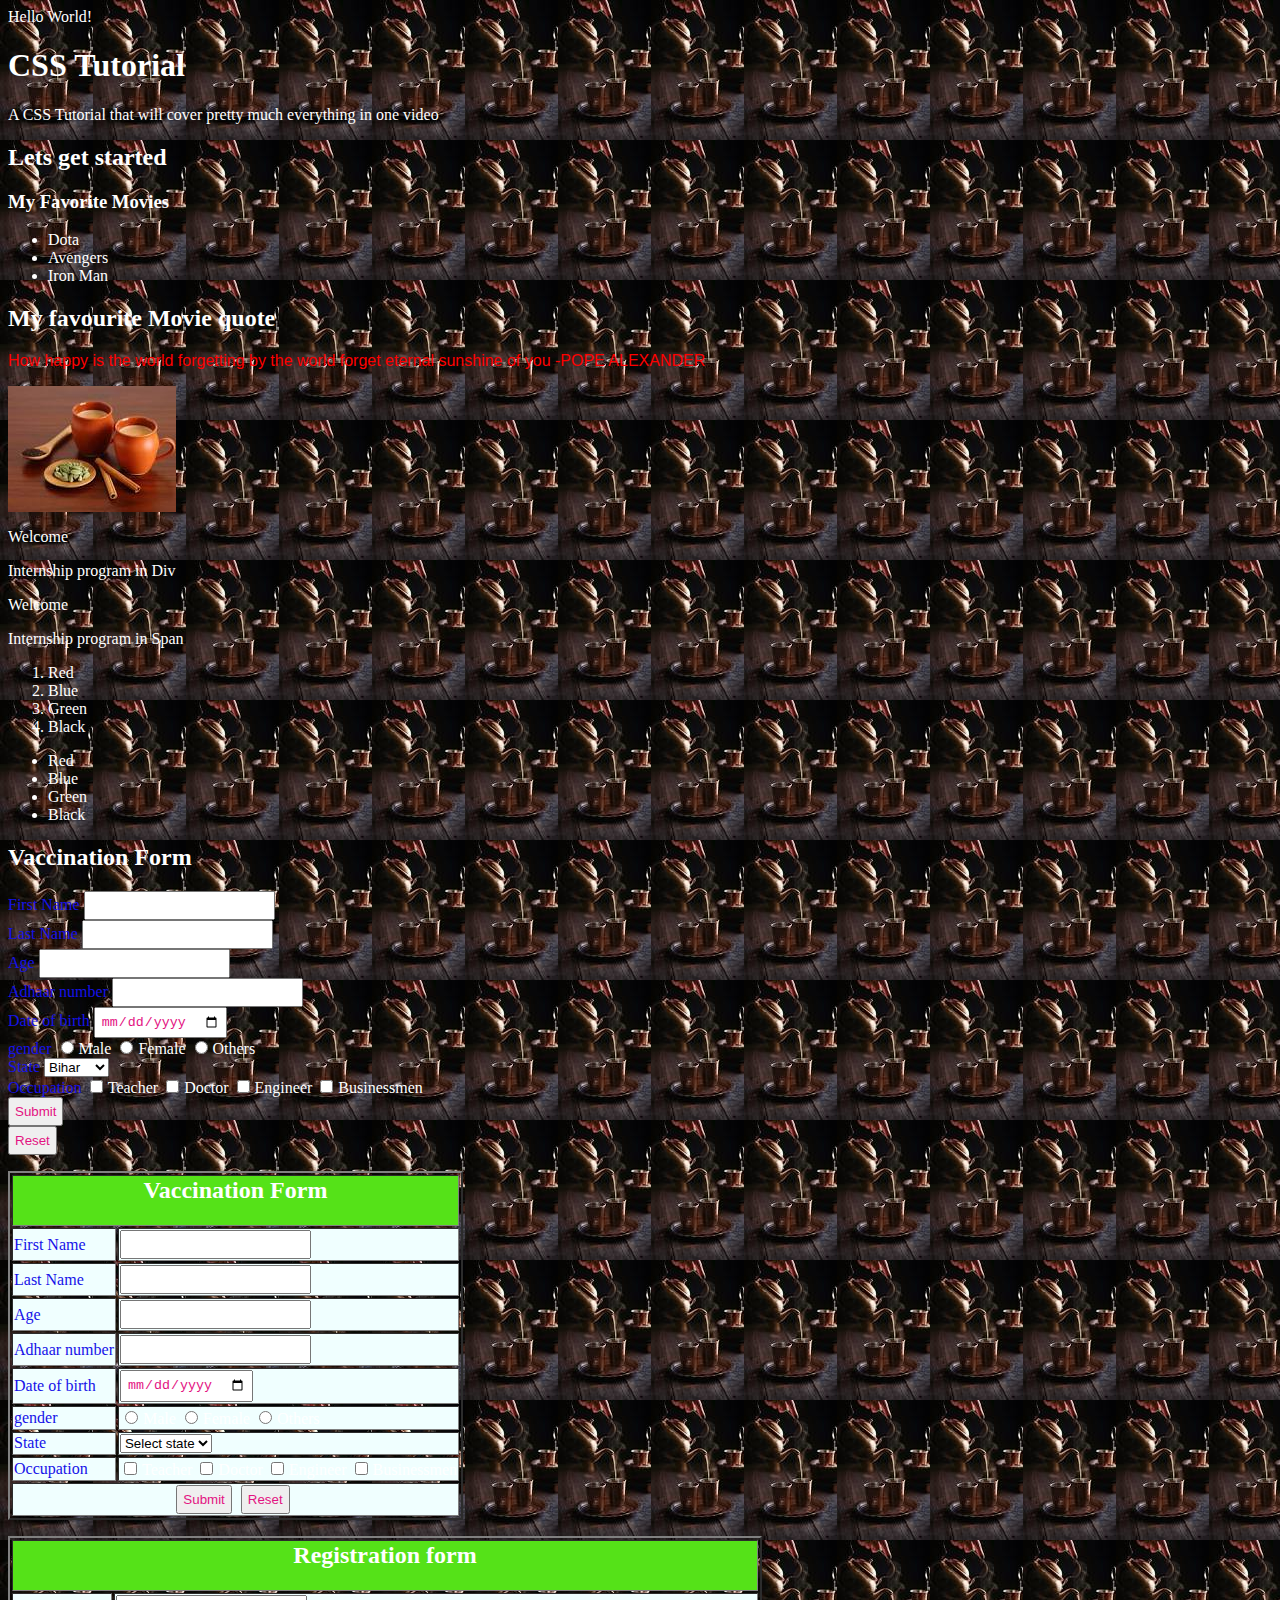
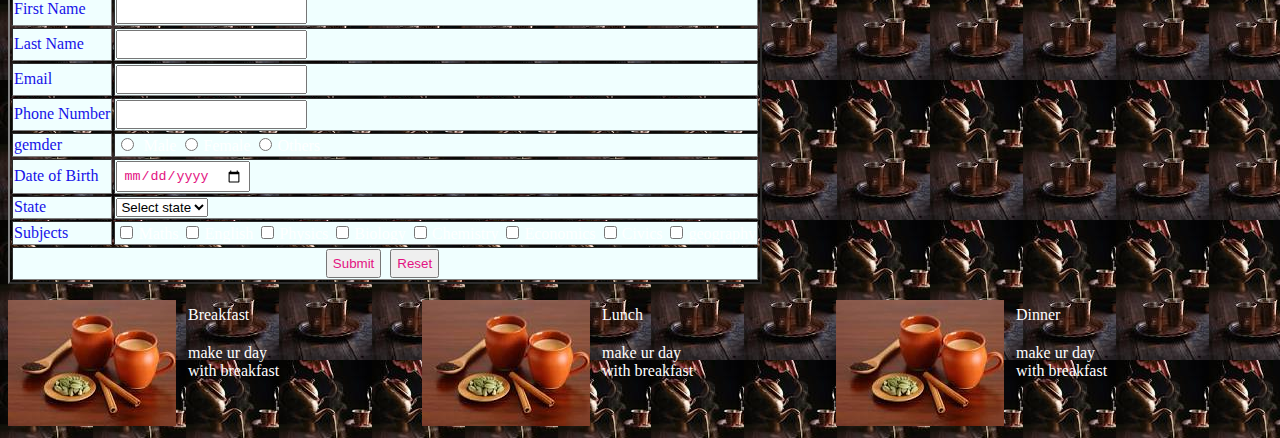
<file: Intro.html>
<html>
    <head>
        <title> Introduction to HTML</title>
    </head>
    <link rel="stylesheet" href="styles.css">
    <body>
        <p> Hello World! </p>
        <h1>CSS Tutorial</h1>
        <p> A CSS Tutorial that will cover pretty much everything in one video</p>
        <h2> Lets get started</h2>
        <div>
            <h3>My Favorite Movies</h3>
            <ul>
                <li><a class="Movies">Dota</a></li>
                <li><a class="Movies">Avengers</a></li>
                <li><a class="Movies">Iron Man</a></li>
            </ul>
        </div>
        <h2>My favourite Movie quote</h2>
        <p id="quote">How happy is the world forgetting by the world forget eternal sunshine of you
            <span id="author"> -Pope Alexander</span>
        </p>
        


        <!-- Image -->
        <img src="tea1.jpg" alt="Image not available" >
        <!-- DIV -->
        <div>
            <p> Welcome </p>
        </div>
        <div>
            <p> Internship program in Div </p>
        </div>

        <!-- span -->
        <span>
            <p> Welcome </p>
        </span>
        <span>
            <p> Internship program in Span </p>
        </span>

        <!-- Ordered list -->
        <ol> 
            <li> Red </li>
            <li> Blue </li>
            <li> Green</li>
            <li> Black </li>
        </ol>

        <!-- UnOrdered List-->
        <ul> 
            <li> Red</li>
            <li> Blue </li>
            <li> Green </li>
            <li> Black </li>
        </ul>
    <form>
        <div>
            <h2> Vaccination Form </h2>
        </div>
        <div> 
            <label> First Name</label>
            <input type="text" />
        </div>
        <div>
            <label> Last Name</label>
            <input type="text" />
        </div>
        <div>
            <label> Age</label>
            <input type="number" />
        </div>
        <div>
            <label> Adhaar number</label>
            <input type="number" />
        </div>
        <div>
            <label> Date of birth</label>
            <input type="date" />
        </div>
        <div>
            <label> gender</label>
            <input type="radio" name="gemder"><span>Male</span> </input>
            <input type="radio"  name="gemder"><span>Female</span></input>
            <input type="radio"  name="gemder"><span>Others</span></input>
        </div>
        <div>
        <label> State</label>
        <select>
            <option> Bihar </option>
            <option> UP </option>
            <option> MP </option>
            <option> UK </option>
            <option> Punjab </option>
            <option> Goa </option>
            <option> Odisha</option>
        </select>
        </div>
        <div>
            <label> Occupation </label>
            <input type="checkbox" ><span>Teacher</span></input>
            <input type="checkbox" ><span>Doctor</span></input>
            <input type="checkbox" ><span>Engineer</span></input>
            <input type="checkbox" ><span>Businessmen</span></input>
        </div>
        <div>
            <input type="submit" />
        </div> 
        <div>  
        <input type="Reset" />
        </div>
    </form>



    
    <!--Table Form -->
    <form>
    <table border="2">
        <thead color="#FFFFFF">
            <tr>
                <td colspan="2" style="text-align: center;">
                    <h2> Vaccination Form </h2>
                </td>
            </tr>
        </thead>
        <tbody>
            <tr>
                <td>
                    <label> First Name</label>
                </td>
                    <td>
                    <input type="text" required />

                    
                </td>
            </tr>
            <tr>
                <td>
                    <label> Last Name</label>
                </td>
                <td>
                    <input type="text" required/>
                </td>
            </tr>
            <tr>
                <td>
                    <label> Age</label>
                </td>
                <td>
                    <input type="number"required />
                </td>
            </tr>
            <tr>
                <td>
                    <label> Adhaar number</label>
                </td>
                <td>
                    <input type="number"required />
                </td>
            </tr>
            <tr>
                <td>
                    <label> Date of birth</label>
                </td>
                <td>
                    <input type="date" required/>
                </td>
            </tr>
            <tr>
                <td>
                    <label> gender</label>
                </td>
                <td>
                    <input type="radio" required name="gemder"><span>Male</span> </input>
                    <input type="radio" required name="gemder"><span>Female</span></input>
                    <input type="radio" required name="gemder"><span>Others</span></input>
                </td>
            </tr>
            <tr>
                <td>
                    <label> State</label>
                </td>
                <td>
                    <select>
                        <option disabled selected> Select state </option>
                    <option> Bihar </option>
                    <option> UP </option>
                    <option> MP </option>
                    <option> UK </option>
                    <option> Punjab </option>
                    <option> Goa </option>
                    <option> Odisha</option>
                </td>
            </tr>
            <tr>
                <td>
                    <label> Occupation </label>
                </td>
                <td>
                        <input type="checkbox" ><span>Teacher</span></input>
                        <input type="checkbox" ><span>Doctor</span></input>
                        <input type="checkbox" ><span>Engineer</span></input>
                        <input type="checkbox" ><span>Businessmen</span></input>
                </td>
            </tr>
            <tr>
                <td colspan="2" style="text-align:center;">
                    <input type="submit" />
                    <input type="reset" />
                </td>
            </tr>
        </tbody>
    </table>
    </form>



    <!--Registration form-->
    <form>
        <table border="2">
            <thead>
                <tr>
                    <td colspan="2" style= text-align:center;> 
                        <h2> Registration form</h2>
                    </td>
                </tr>
            </thead>
            <tbody>
                <tr>
                    <td> 
                        <label> First Name</label>
                        </td>
                            <td>
                        <input type="text" />
                    </td>
                </tr>
                <tr>
                    <td>
                        <label>Last Name</label>
                    </td>
                    <td>
                        <input type="text"/>
                    </td>
                </tr>
                <tr>
                    <td>
                        <label>Email</label>
                    </td>
                    <td>
                        <input type="email"/>
                    </td>
                </tr>
                <tr>
                    <td>
                        <label>Phone Number</label>
                    </td>
                    <td>
                        <input type="number"/>
                    </td>
                </tr>
                <tr>
                    <td>
                        <label>gemder</label>
                    </td>
                    <td>
                        <input type="radio" name="gender"> <span>Male</span> </input>
                        <input type="radio" name="gender"><span>Female</span> </input>
                        <input type="radio" name="gender"><span>Others</span> </input>
                    </td>
                </tr>
                <tr>
                    <td>
                        <label> Date of Birth</label>
                    </td>
                    <td>
                        <input type="date"/>
                    </td>
                </tr>
                <tr>
                    <td>
                        <label>State</label>
                    </td>
                    <td>
                        <select>
                            <option disabled selected> Select state</option>
                            <option> Bihar</option>
                            <option> Odisha</option>
                            <option> jharkhand</option>
                            <option> Punjab</option>
                            <option>  Karnataka</option>
                        </select>
                    </td>
                </tr>
                <tr>
                    <td>
                        <label>Subjects</label>
                    </td>
                    <td>
                        <input type="checkbox" name="subjects"><span>Maths</span> </input>
                        <input type="checkbox" name="subjects"><span>English</span> </input>
                        <input type="checkbox" name="subjects"><span>Physics</span> </input>
                        <input type="checkbox" name="subjects"><span>Biology</span> </input>
                        <input type="checkbox" name="subjects"><span>Chemistry</span> </input>
                        <input type="checkbox" name="subjects"><span>Economics</span> </input>
                        <input type="checkbox" name="subjects"><span>Civics</span> </input>
                        <input type="checkbox" name="subjects"><span>geography</span> </input>
                    </td>
                </tr>
                <tr>
                    <td colspan="2" style="text-align:center;">
                        
                        <input type="Submit" name="submit"> </input>

                        <input type="Reset" name="reset"> </input>
                        
                    </td>
                </tr>
                
            </tbody>
        </table>
    </form>

    <div class="row">
        <div class="item">
            <div class="item-left">
                <img src="tea1.jpg">
            </div>
            <div class="item-right">
                <div class="item-right-header">
                    Breakfast
                </div>
                <div class="item-right-content">
                    make ur day with breakfast
                </div>
            </div>
        </div>
        
        <div class="item">
            <div class="item-left">
                <img src="tea1.jpg">
            </div>
            <div class="item-right">
                <div class="item-right-header">
                    Lunch
                </div>
                <div class="item-right-content">
                    make ur day with breakfast
                </div>
            </div>
        </div>

        <div class="item">
            <div class="item-left">
                <img src="tea1.jpg">
            </div>
            <div class="item-right">
                <div class="item-right-header">
                    Dinner
                </div>
                <div class="item-right-content">
                    make ur day with breakfast
                </div>
            </div>
        </div>
    </div>


    </body>
</html>
</file>
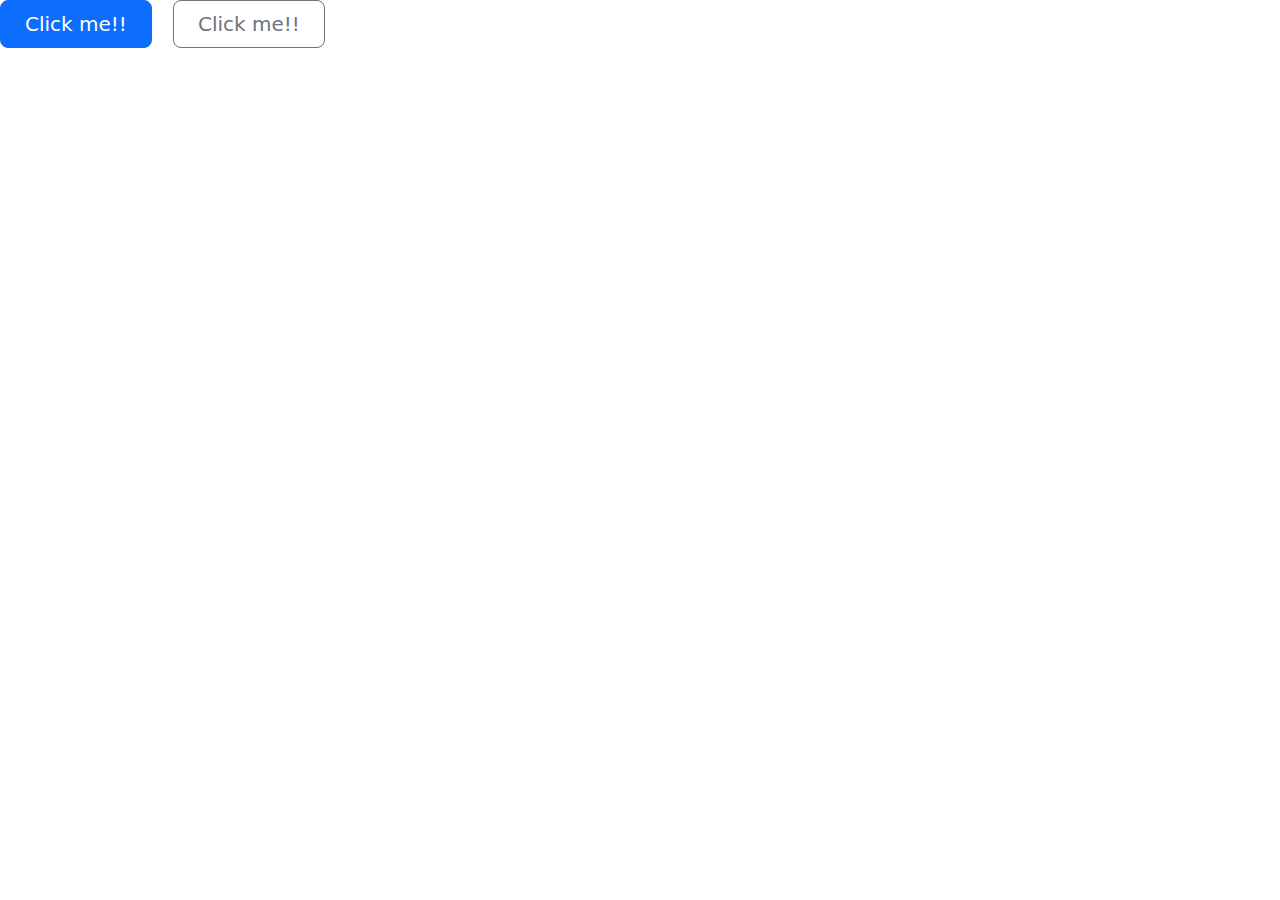
<file: Bootstrap/bootstrap.sample.html>
<html>
    <head>
        <title>Bootstrap Sample</title>
        <link rel="stylesheet" href="./bootstrap-5.2.0-beta1-dist/css/bootstrap.min.css">
        <link rel="stylesheet" href="./bootstrap-5.2.0-beta1-dist/css/bootstrap-grid.css">
    </head>
    <body>
        <button class="btn btn-primary btn-lg px-4 me-sm-3">Click me!! </button>
        <button class="btn btn-outline-secondary btn-lg px-4">Click me!! </button>
    </body>
</html>
</file>
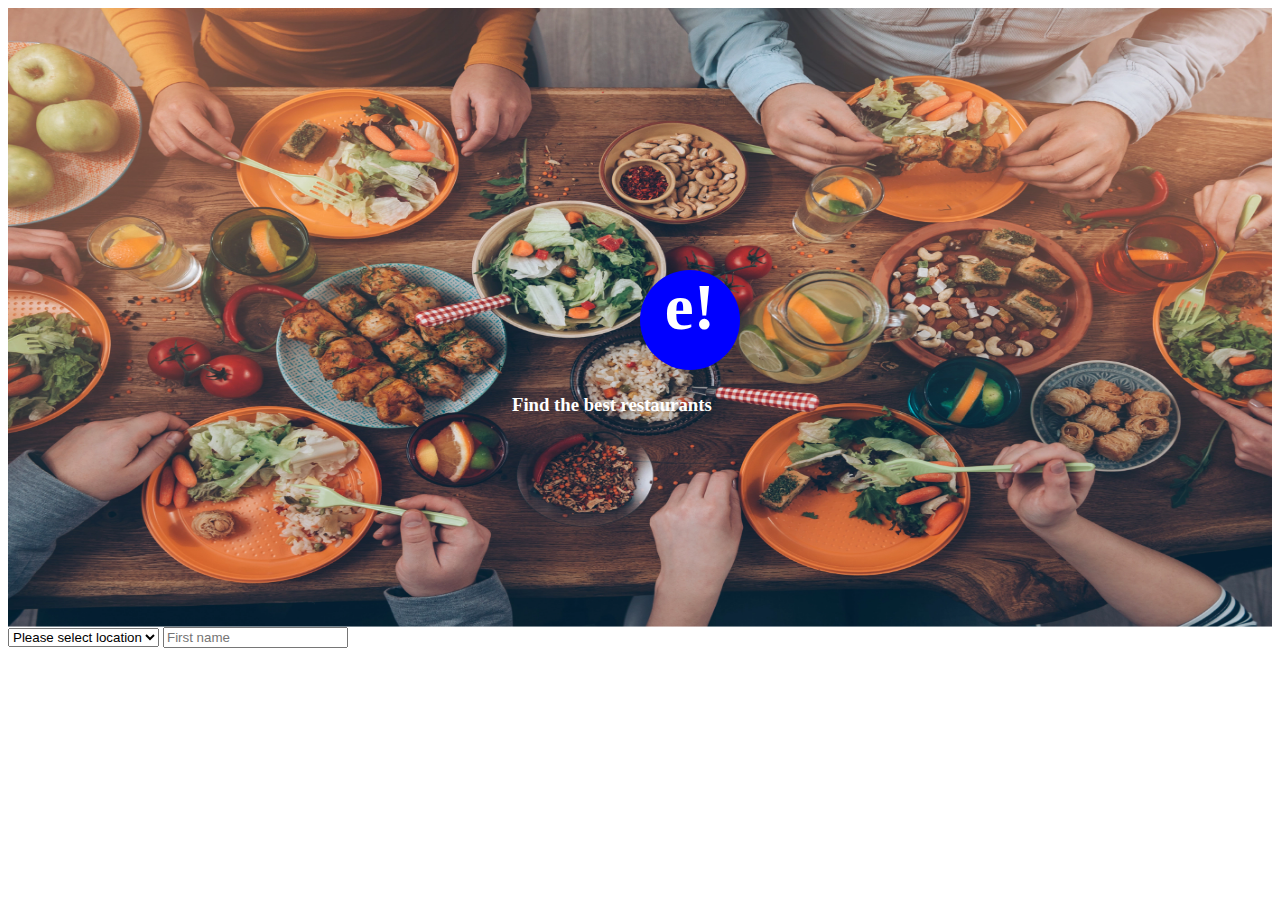
<file: Bootstrap/zomatoFrontPage.html>
<html>
    <head>
        <title>Front Page</title>

        <!-- CSS only -->
        <link href="https://cdn.jsdelivr.net/npm/bootstrap@5.2.0/dist/css/bootstrap.min.css" rel="stylesheet" integrity="sha384-gH2yIJqKdNHPEq0n4Mqa/HGKIhSkIHeL5AyhkYV8i59U5AR6csBvApHHNl/vI1Bx" crossorigin="anonymous">
         
        <!-- JavaScript Bundle with Popper -->
        <script src="https://cdn.jsdelivr.net/npm/bootstrap@5.2.0/dist/js/bootstrap.bundle.min.js" integrity="sha384-A3rJD856KowSb7dwlZdYEkO39Gagi7vIsF0jrRAoQmDKKtQBHUuLZ9AsSv4jD4Xa" crossorigin="anonymous"></script>
        
        <!--Fonts google-->
        <link rel="preconnect" href="https://fonts.googleapis.com">
        <link rel="preconnect" href="https://fonts.gstatic.com" crossorigin>
        <link href="https://fonts.googleapis.com/css2?family=Poppins:wght@200&display=swap" rel="stylesheet">
    
    </head>
    <body>
        <div class="container-fluid" >
            <img src="img1.png" class="img-fluid" alt="Responsive image" style="width: 100%; height: 70%"> 
        </div>

        <div style="position: absolute;
        top: 30%;left: 50%; height: 100px; width: 100px; color: white; background-color: blue; border-radius: 50%;font-weight: bold; text-align: center; font-size: 65px;">
         e!
        
        </div>
        <div>
            <h3 style="position: absolute; margin-top: 30%; left:40%; color:white;text-align: center; top: 10px"font-family: 'Poppins', sans-serif;>Find the best restaurants</h3>
        </div>

        <select class="form-control col-md-4">
            <option default> Please select location</option>
            <option> bihar</option>
            <option> odisha</option>
        </select>
        <input type="text" class="form-control" placeholder="First name">
    </body>
</html>
</file>
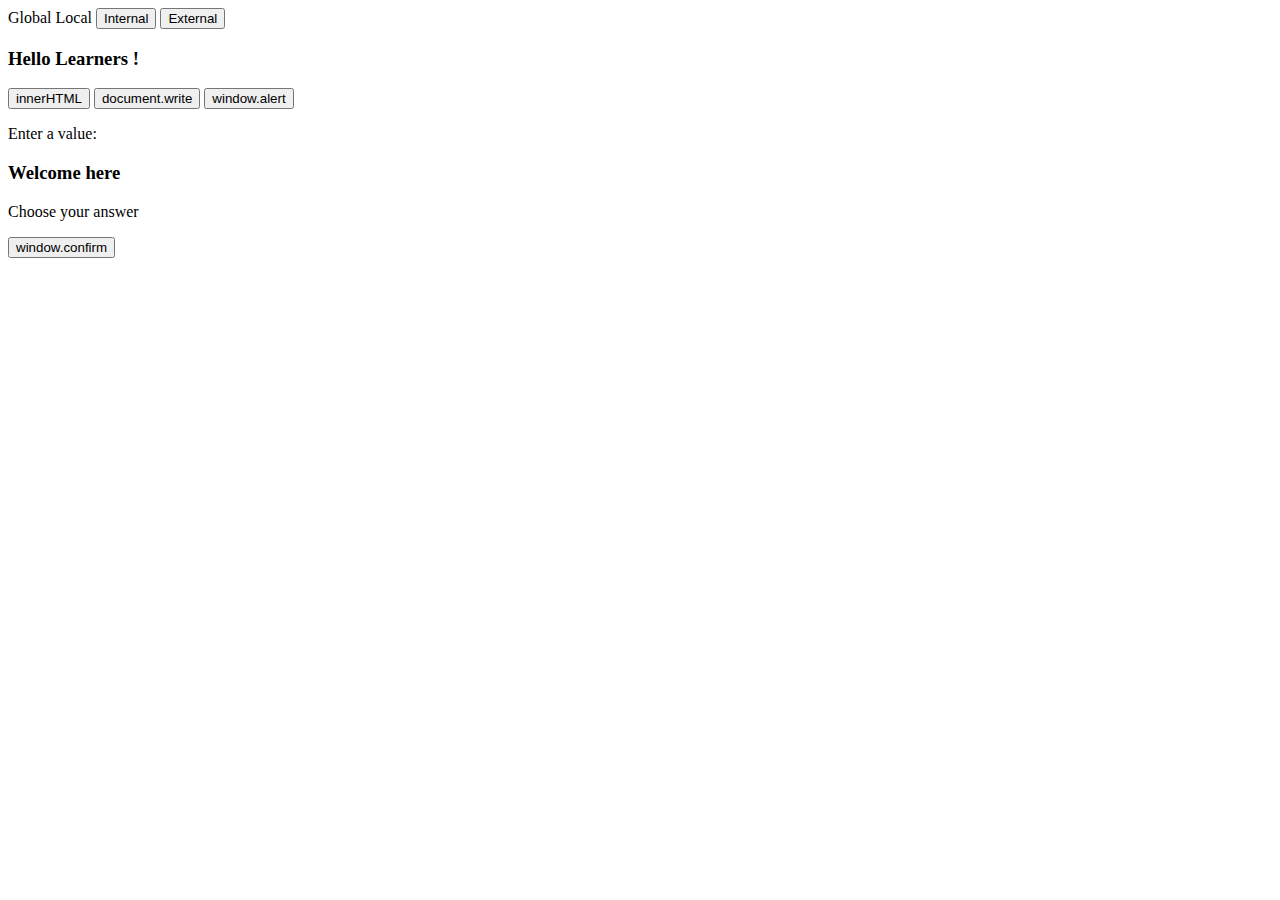
<file: JS-1/testfile.html>
<html>
    <head>
        <script>
            function print() {
                alert("welcome to Javascript Tutorial");
            }
        </script>
        <script type="text/javascript" src="testjs.js"></script>

    </head>
    <body> 
        <input type="button" value="Internal" oneclick="print()">
        <input type="button" value="External" oneclick="session()">
         <!--JS output-->
         <!--InnerHTML-->
         <h3 id ="abc">Hello Learners !</h3>
         <button onclick="myFun()">innerHTML</button>

        <script>
            function myFun(){
                var a = "Welcome to edureka!";
                var b = document.getElementById("abc");

                b.innerHTML=a;
            }
        </script>
        <!--document.write-->
        <button onclick="myFun1()">document.write</button>
        <script>
            function myFun1(){
                var a = "welcome to javascript";
                document.write(a);
            }
        </script>

        <!--wimdow.alert-->
        <button onclick="myFun2()">window.alert</button>

        <script>
            function myFun2() {
                var a = "WELCOMe";
                window.alert(a);
            }
        </script>

        <!--window.prompt-->
        <p>Enter a value: </p>
        <h3 id = "X"> </h3>

        <script>
            var a = "Welcome here";
            document.getElementById("X").innerHTML = a;
        </script>

        <!--wimdow.confirm-->
        <p> Choose your answer</p>
        <button onclick="myFun3()">window.confirm</button>

        <h3 id="Y"> </h3>
        <script>
            function myFun3() {
                var text = "press a button either OK or CANCEL!";

                if(confirm(text)==true){
                    b = "You pressed OK !";
                }else {
                    b = "you Cancelled !";
                }
                document.getElementById("Y").innerHTML = b;
            }
        </script>

    </body>
</html>
</file>
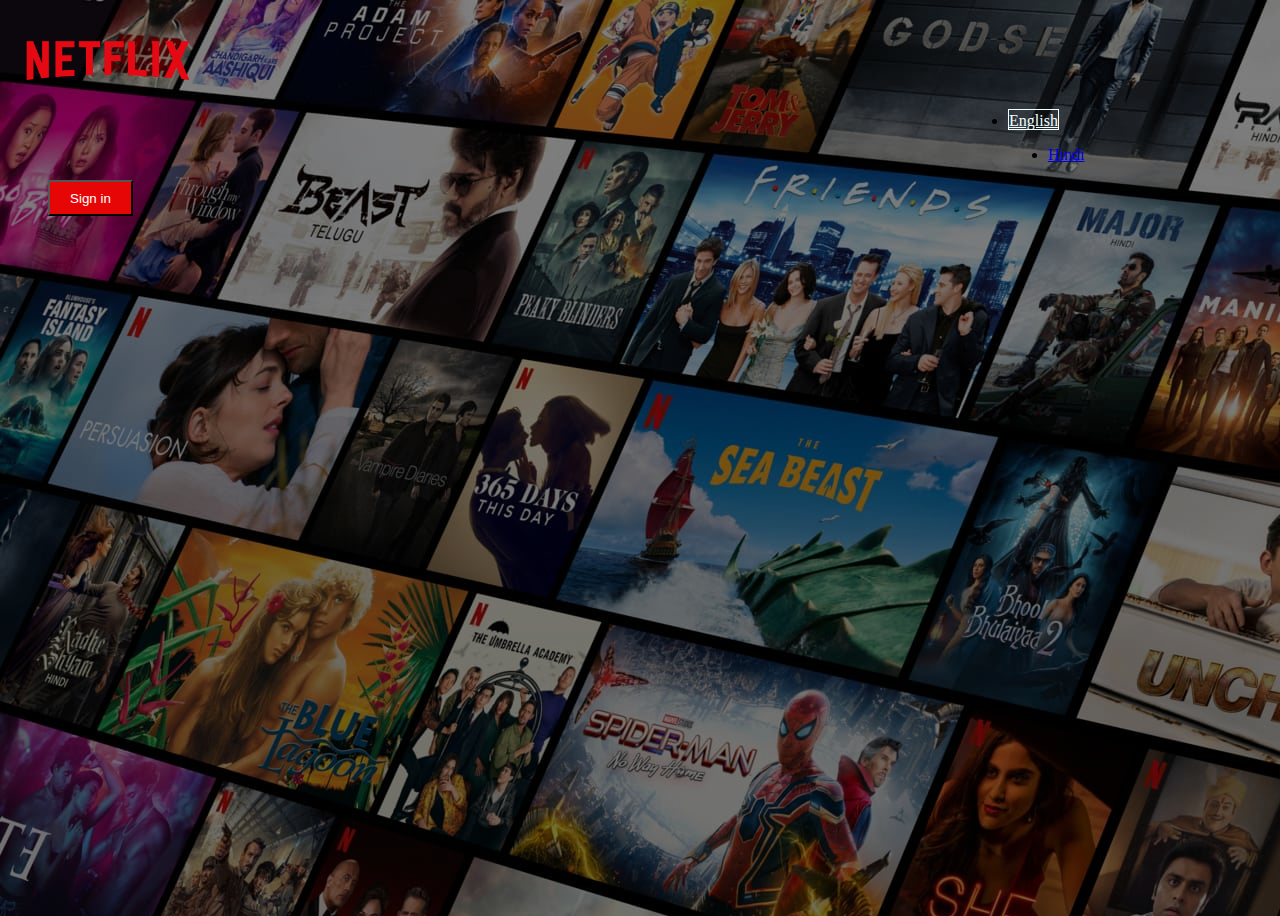
<file: Netflix/loginPage.html>
<!doctype html>
<html lang="en">
  <head>
    <!-- Required meta tags -->
    <meta charset="utf-8">
    <meta name="viewport" content="width=device-width, initial-scale=1">

    <!-- Bootstrap CSS -->
    <link href="https://cdn.jsdelivr.net/npm/bootstrap@5.0.2/dist/css/bootstrap.min.css" rel="stylesheet" integrity="sha384-EVSTQN3/azprG1Anm3QDgpJLIm9Nao0Yz1ztcQTwFspd3yD65VohhpuuCOmLASjC" crossorigin="anonymous">

    <title>Netflix India!</title>
    <link rel="stylesheet" href="style.css">
  </head>
  <body>
    <!--<div class="login-top">
        <img src="netflix-logo.png">

    </div>-->
    <nav class="navbar navbar-expand-lg navbar-light bg-transparent">
      <div class="container-fluid">
        <a class="navbar-brand" href="#">
          <img class="nav-img" src="netflix-logo.png">
        </a>
        <li class="nav-item dropdown">
          <a class="nav-link dropdown-toggle" href="#" id="navbarDropdown" role="button" data-bs-toggle="dropdown" aria-expanded="false">
            English
          </a>
          <ul class="dropdown-menu" aria-labelledby="navbarDropdown">
            <li><a class="dropdown-item" href="#">Hindi</a></li>
            
          </ul>
          
        </li>
        
        <div class="collapse navbar-collapse" id="navbarSupportedContent">
          
          <form class="d-flex">
            
            <button class="btn btn-outline-success" type="submit">Sign in</button>
          </form>
        </div>
      </div>
    </nav>
  

    <!-- Optional JavaScript; choose one of the two! -->

    <!-- Option 1: Bootstrap Bundle with Popper -->
    <script src="https://cdn.jsdelivr.net/npm/bootstrap@5.0.2/dist/js/bootstrap.bundle.min.js" integrity="sha384-MrcW6ZMFYlzcLA8Nl+NtUVF0sA7MsXsP1UyJoMp4YLEuNSfAP+JcXn/tWtIaxVXM" crossorigin="anonymous"></script>

    <!-- Option 2: Separate Popper and Bootstrap JS -->
    <!--
    <script src="https://cdn.jsdelivr.net/npm/@popperjs/core@2.9.2/dist/umd/popper.min.js" integrity="sha384-IQsoLXl5PILFhosVNubq5LC7Qb9DXgDA9i+tQ8Zj3iwWAwPtgFTxbJ8NT4GN1R8p" crossorigin="anonymous"></script>
    <script src="https://cdn.jsdelivr.net/npm/bootstrap@5.0.2/dist/js/bootstrap.min.js" integrity="sha384-cVKIPhGWiC2Al4u+LWgxfKTRIcfu0JTxR+EQDz/bgldoEyl4H0zUF0QKbrJ0EcQF" crossorigin="anonymous"></script>
    -->
  </body>
</html>
</file>
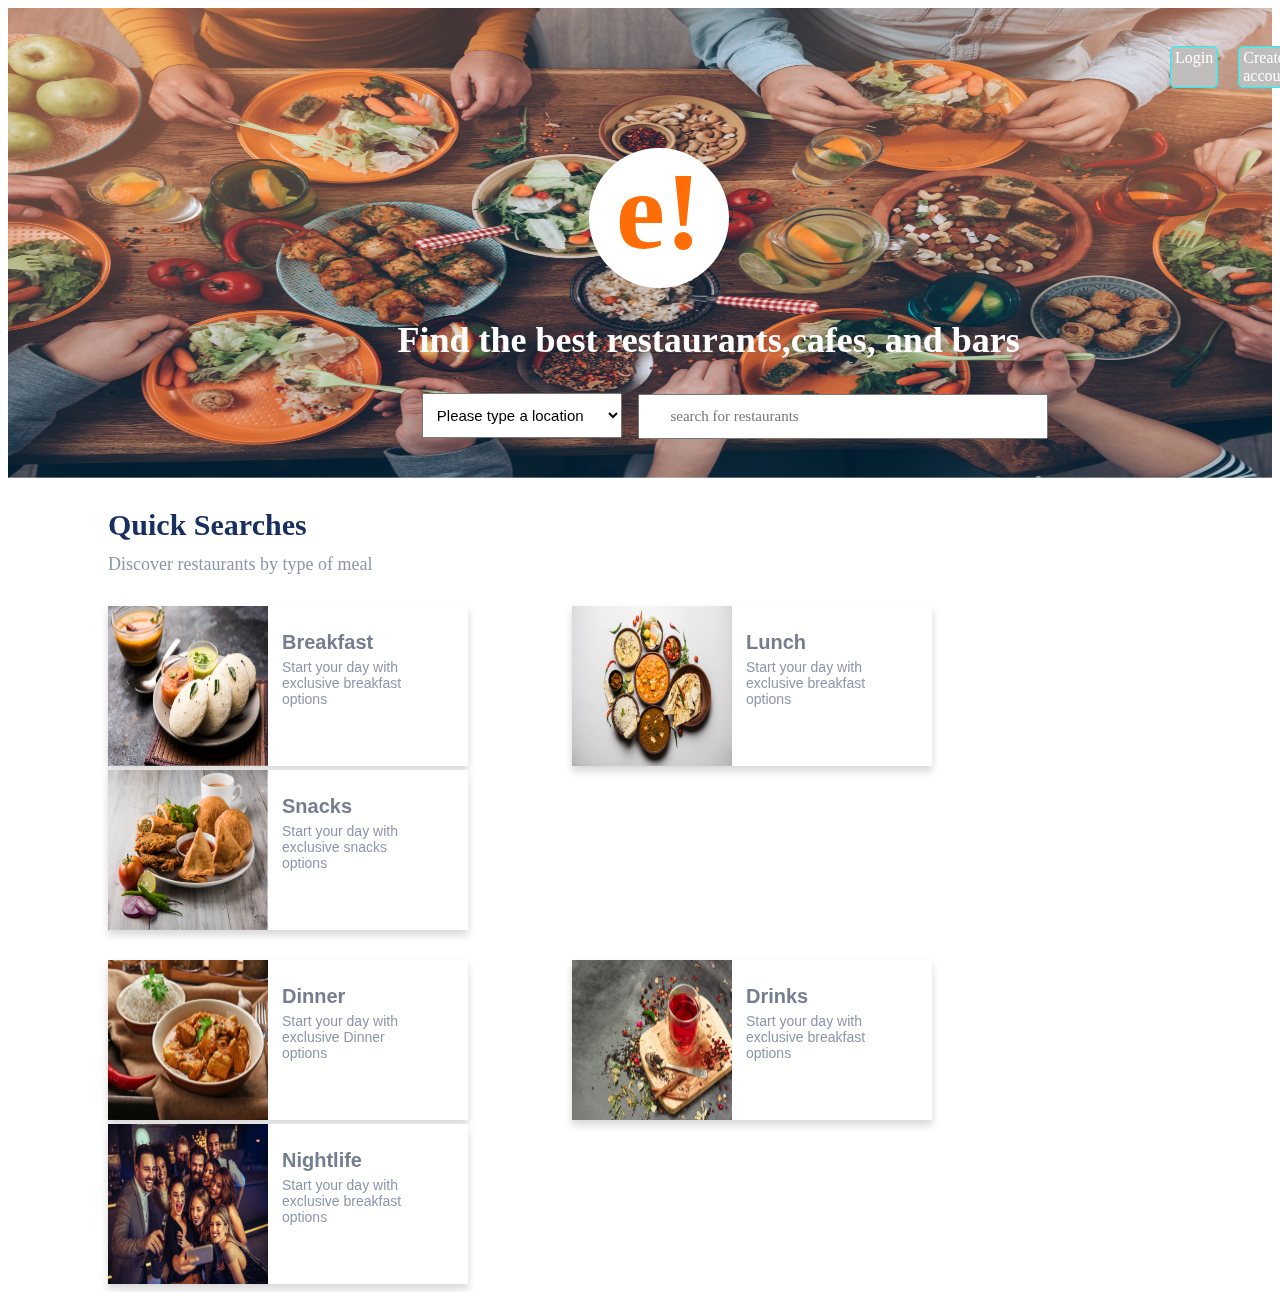
<file: Project/home.html>
<html>
    <head>
        <title>Edureka</title>
        <link rel="stylesheet" href="home.css" >
    </head>
    <body>
        <div class="background">
        <img src="img1.png" height="470px" width="100%" />
        </div>

        

        <div class="alighn">

            <div class="nav">
              <ul class="nav-bar">
                  <li1>Login</li1>
                  <li2>Create account</li2>
                </ul>
            </div>
            <div class="logo">
                <b>e!</b>
            </div>
            
            <div class="heading">
                Find the best restaurants,cafes, and bars
             <div class="search-box"> 
                <select class="loc">
                    
                    <option default> Please type a location</option>
                    <option> Sarjapur Road Bengaluru</option>
                    <option> Bengaluru HSR Layout</option>
                    <option> Bengaluru Kormangala</option>
                    <option> Bengaluru Jay Nagar</option>
                </select>
                    <i class="fas fa-search"></i>
                    <input class="search" placeholder="search for restaurants" type="text" /> </input>
                </div>
            </div>    
           
        </div>
        <div class ="search-heading"> Quick Searches</div>
        <div class="search-subheading">Discover restaurants by type of meal </div>

        <div class="row">
            <div class="item">
                <div class="item-left">
                     <img src="Breakfast.png" style="width: 160px; height : 160px;" />
                </div>
                <div class="item-right">
                    <div class="item-right-header">
                        Breakfast

                    </div>  
                    <div class="item-right-content">
                            Start your day with exclusive breakfast options
                        
                    </div>   
                </div>
            </div>
            <!--2nd column-->
            <div class="item">
                <div class="item-left">
                     <img src="Lunch.png" style="width: 160px; height : 160px;" />
                </div>
                <div class="item-right">
                    <div class="item-right-header">
                        Lunch

                    </div>  
                    <div class="item-right-content">
                            Start your day with exclusive breakfast options
                        
                    </div>   
                </div>
            </div>

            <!--3rd Column-->
            <div class="item">
                <div class="item-left">
                     <img src="Snacks.png" style="width: 160px; height : 160px;" />
                </div>
                <div class="item-right">
                    <div class="item-right-header">
                        Snacks

                    </div>  
                    <div class="item-right-content">
                            Start your day with exclusive snacks options
                        
                    </div>   
                </div>
            </div>
        </div>

        <!--2nd row-->
        <div class="row">
            <div class="item">
                <div class="item-left">
                     <img src="Dinner.png" style="width: 160px; height : 160px;" />
                </div>
                <div class="item-right">
                    <div class="item-right-header">
                        Dinner

                    </div>  
                    <div class="item-right-content">
                            Start your day with exclusive Dinner options
                        
                    </div>   
                </div>
            </div>
            <!--2nd column-->
            <div class="item">
                <div class="item-left">
                     <img src="Drinks.png" style="width: 160px; height : 160px;" />
                </div>
                <div class="item-right">
                    <div class="item-right-header">
                        Drinks

                    </div>  
                    <div class="item-right-content">
                            Start your day with exclusive breakfast options
                        
                    </div>   
                </div>
            </div>

            <!--3rd column-->
            <div class="item">
                <div class="item-left">
                     <img src="Nightlife.png" style="width: 160px; height : 160px;" />
                </div>
                <div class="item-right">
                    <div class="item-right-header">
                        Nightlife

                    </div>  
                    <div class="item-right-content">
                            Start your day with exclusive breakfast options
                        
                    </div>   
                </div>
            </div>
        </div>
        </div>
    </body>
</html>
</file>
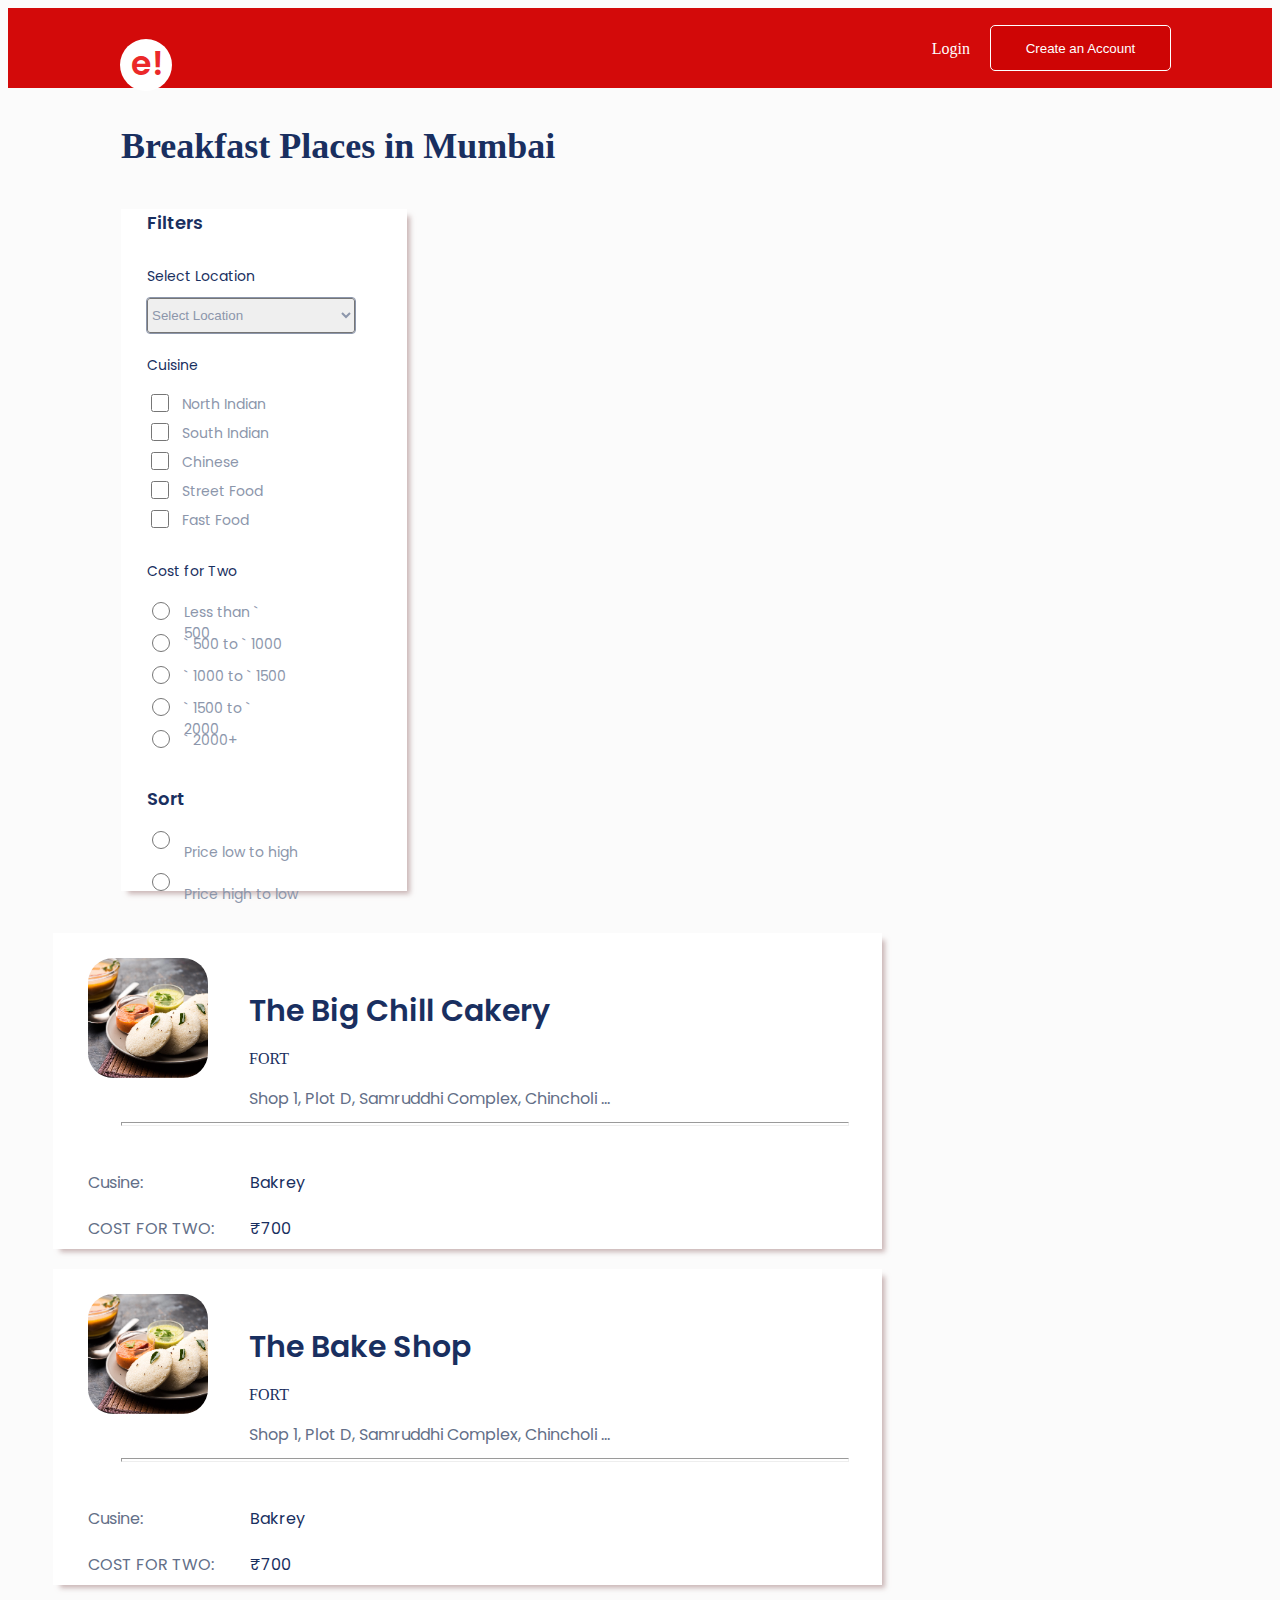
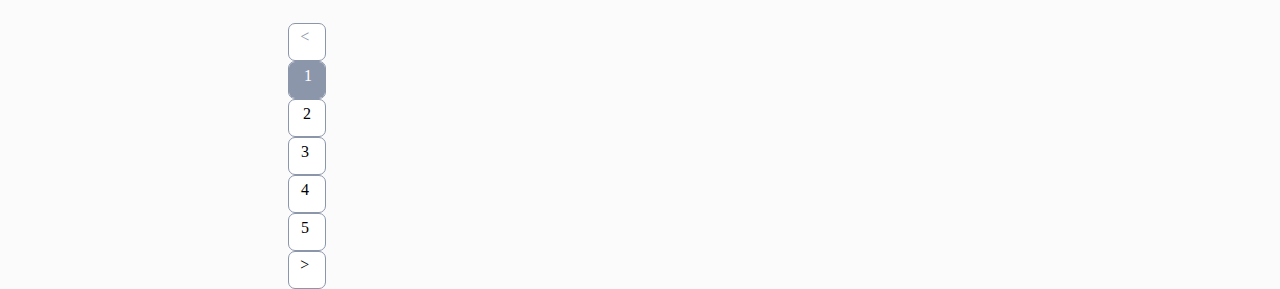
<file: Project/search.html>
<html>
    <head>
        <title> Search & Filter</title>
        <!-- CSS only -->
        <link href="https://cdn.jsdelivr.net/npm/bootstrap@5.2.0/dist/css/bootstrap.min.css" rel="stylesheet" integrity="sha384-gH2yIJqKdNHPEq0n4Mqa/HGKIhSkIHeL5AyhkYV8i59U5AR6csBvApHHNl/vI1Bx" crossorigin="anonymous">
         
        <!-- JavaScript Bundle with Popper -->
        <script src="https://cdn.jsdelivr.net/npm/bootstrap@5.2.0/dist/js/bootstrap.bundle.min.js" integrity="sha384-A3rJD856KowSb7dwlZdYEkO39Gagi7vIsF0jrRAoQmDKKtQBHUuLZ9AsSv4jD4Xa" crossorigin="anonymous"></script>
        
        <!--Fonts google-->
        <link rel="preconnect" href="https://fonts.googleapis.com">
        <link rel="preconnect" href="https://fonts.gstatic.com" crossorigin>
        <link href="https://fonts.googleapis.com/css2?family=Poppins:wght@100;200;300;400;500;600;700;800;900&display=swap" rel="stylesheet">
        <link rel="stylesheet" href="./search.css">
    </head>
    <body class = "main-div">
        <div class="header">
            <div class="header-left">
                <div class="logo-container">
                    <p class="header-left-logo">e!</p>
                </div>
            </div>
            <div class="header-right">
                <div class="header-right-credentials">
                <p class="Login">Login</p>
                <button class="Account">Create an Account</button>
                </div>
                
            </div>
            
        </div>

        <div class="heading">Breakfast Places in Mumbai</div>
        <div class="d-flex">
            <div class="sidebar">
                <h5 class="siderbar-filter-title">Filters</h5>
                <div class="sidebar-info">Select Location</div>
                <select class=" dropdown">
                    <option default class="dropdown-options">Select Location</option>
                    <option class="dropdown-options">Mumbai West</option>
                    <option class="dropdown-options">Mumbai East</option>
                    <option class="dropdown-options">Andheri East</option>
                    <option class="dropdown-options">Andheri West</option>
                    <option class="dropdown-options">Bandra</option>
                </select> 
                
                <p class="sidebar-desc">Cuisine</p>

                <div class="siderbar-filters">
                    <input type="checkbox" class="sidebar-checkbox">
                    <p class="sidebar-checkbox-items">North Indian</p>
                </div>
                <div class="siderbar-filters">
                    <input type="checkbox" class="sidebar-checkbox">
                    <p class="sidebar-checkbox-items">South Indian</p>
                </div>
                <div class="siderbar-filters">
                    <input type="checkbox" class="sidebar-checkbox">
                    <p class="sidebar-checkbox-items">Chinese</p>
                </div>
                <div class="siderbar-filters">
                    <input type="checkbox" class="sidebar-checkbox">
                    <p class="sidebar-checkbox-items">Street Food</p>
                </div>
                <div class="siderbar-filters">
                    <input type="checkbox" class="sidebar-checkbox">
                    <p class="sidebar-checkbox-items">Fast Food</p>
                </div>

                <p class="sidebar-desc2">Cost for Two</p>

                <div class="sidebar-filters-part2">
                    <input type="radio" class="sidebar-radio">
                    <p class="sidebar-radio-label">Less than ` 500</p>
                </div>
                <div class="sidebar-filters-part2">
                    <input type="radio" class="sidebar-radio">
                    <p class="sidebar-radio-label">` 500 to ` 1000</p>
                </div>
                <div class="sidebar-filters-part2">
                    <input type="radio" class="sidebar-radio">
                    <p class="sidebar-radio-label">` 1000 to ` 1500</p>
                </div>
                <div class="sidebar-filters-part2">
                    <input type="radio" class="sidebar-radio">
                    <p class="sidebar-radio-label">` 1500 to ` 2000</p>
                </div>
                <div class="sidebar-filters-part2">
                    <input type="radio" class="sidebar-radio">
                    <p class="sidebar-radio-label">` 2000+</p>
                </div>

                <p class="sidebar-desc3">Sort</p>
                <div class="sidebar-filter-part3">
                    <input type="radio" class="sidebar-sort">
                    <p class="sidebar-sort-label">Price low to high</p>
                </div>
                <div class="sidebar-filter-part3">
                    <input type="radio" class="sidebar-sort">
                    <p class="sidebar-sort-label">Price high to low</p>
                </div>
            </div>

            


           <div class="Result">
                <div class="item-result"> 
                <div class="top-result">
                    <div class="top-result-left">
                        <img src="Breakfast.png" class="top-result-left-image" alt>
                    </div>
                    <div class="top-result-right">
                        <p class="top-result-right-title">The Big Chill Cakery</p>
                        <p class="top-result-right-info">FORT</p>
                        <p class="top-result-right-address">Shop 1, Plot D, Samruddhi Complex, Chincholi …</p>
                    </div>
                </div>
                <hr class="devider">
                <div class="bottom-result">
                    <div class="bottom-left-result">
                        <p class="bottom-left-item">Cusine:</p>
                        <p class="bottom-left-item">COST FOR TWO: </p>
                    </div>
                    <div class="bottom-right-result">
                        <p class="bottom-right-infos">Bakrey</p>
                        <p class="bottom-right-infos">₹700</p>
                    </div>
                </div>
                </div>
                <div class="item-result"> 
                    <div class="top-result">
                        <div class="top-result-left">
                            <img src="Breakfast.png" class="top-result-left-image" alt>
                        </div>
                        <div class="top-result-right">
                            <p class="top-result-right-title">The Bake Shop</p>
                            <p class="top-result-right-info">FORT</p>
                            <p class="top-result-right-address">Shop 1, Plot D, Samruddhi Complex, Chincholi …</p>
                        </div>
                    </div>
                    <hr class="devider">
                    <div class="bottom-result">
                        <div class="bottom-left-result">
                            <p class="bottom-left-item">Cusine:</p>
                            <p class="bottom-left-item">COST FOR TWO: </p>
                        </div>
                        <div class="bottom-right-result">
                            <p class="bottom-right-infos">Bakrey</p>
                            <p class="bottom-right-infos">₹700</p>
                        </div>
                    </div>
                    </div>

                    <div class="pagination">
                        <div class="pagination-container">
                            <p class="pagination-item0"><</p>
                        </div>
                        <div class="pagination-container-one">
                            <p class="pagination-item-one">1</p>
                        </div>
                        <div class="pagination-container">
                            <p class="pagination-item-two">2</p>
                        </div>
                        <div class="pagination-container">
                            <p class="pagination-item-three">3</p>
                        </div>
                        <div class="pagination-container">
                            <p class="pagination-item-four">4</p>
                        </div>
                        <div class="pagination-container">
                            <p class="pagination-item-five">5</p>
                        </div>
                        <div class="pagination-container">
                            <p class="pagination-item-six">></p>
                        </div>
                    </div>
           </div>
        </div>
       
    </body>
</html>
</file>
<file: styles.css>
body{
    background: url(tea.jpg) repeat;
    color: white;
}
div{
    
    color: white
}
#quote {
    font-family: 'Trebuchet MS', 'Lucida Sans Unicode', 'Lucida Grande', 'Lucida Sans', Arial, sans-serif;
    color: red;
} 
.movie {
    color: rgb(17, 18, 17);
    background: steelblue;
}
span#author{
    text-transform: uppercase;
}
.table{
    position: absolute;
    background-color: aquamarine;
    color:blue;
    font-family: Cambria, Cochin, Georgia, Times, 'Times New Roman', serif;
}
.h2{
    font-size: 1.5em;
    font-family: 'Times New Roman', Times, serif;
    text-decoration-color: aquamarine;
}
thead{
    background-color: rgb(85, 226, 24);

}
label{
    display: inline-block;
    color: rgb(22, 18, 232);
}
input{
    margin-right: 5px;
    padding: 5px;
    color: rgb(227, 19, 130)
}
tbody{
    background-color: azure;
}
.row{
    display: inline-block;
}
.item{
    display: inline-block;
    width: 360px;
    height: 125px;
    margin-inline-end: 50px;
}
.item-left{
    display: inline-block;
    

}
.item-right{
    margin-left: 50%;
    display: inline-block;
    
    vertical-align: top;

}
.item-right-header{
    margin-top: -120%;

}
.item-right-content{
    
   margin-top: 20%;
    width: 100px;
    height: 65px;
}
</file>
<file: Netflix/style.css>
body{
    background-image: linear-gradient(rgba(0, 0, 0, 0.333), rgba(0, 0, 0, 0.416)), url(./netflix-background.jpg);
    height: 100vh;
}
.login-top{
    width: 100px;
    height: 60px;
    background-color: rgb(0, 0, 0.4);
    padding: 0px 20px;
    display: flex;
    align-items: center;

}
.login-top img{
    width: 200px;

}
.login-box{
    background-color: rgba(0, 0, 0, 0.8);
    width: 430px;
    height: 630px;
    border-radius: 5px;
    padding: 50px;
}
.small-text{
    font-size: 13px;
}
.form-control{
    box-shadow: none !important;
}
.nav-img{
    width: 200px;
    height: 100px;
}
.nav-item{
    margin-left: 1000px;

}
.nav-link{
    border-style: solid;
    color: azure;
    height: 35px;
    padding-block: initial;
    margin-bottom: 40px;
    border-width: 1px;
    padding-top: 2px;
}
.btn{
    margin-left: 40px;
    background-color : rgb(230, 6, 6);
    color: white;
    width: 85px;
    margin-bottom: 15px;
    height: 36px;
    padding-top: 1px;

   
}
</file>
<file: Project/home.css>
.background{
    display: flex;
    top: 0px;
    left: 0px;
    background-size: cover;
    object-fit: cover;
    mix-blend-mode: multiply;
    
} 
.Account{
    font-style: normal;
    border: solid;
    border-width: 1px;
    border-radius: 5px;
    
    font-size: 15px;
    padding-left: 10px;
    padding-top: 7px;
    padding-right: 10px;
    padding-bottom: 7px;
    margin-left: 10%;
    background-color: rgb(192, 189, 189);
    
    
   
}

.nav-bar{
    display: flex;
    margin-top: 1%;
    padding-left: 850px;
    color: white;
}

.nav-bar li{
    font-size: 1em;
    font-family: Verdana;
    list-style: none;
    padding-left: 30px;

}
.nav-bar li1{
    border: solid;
    border-width: 1px;
    border-radius: 5px;
    border-color: aqua;
    border-style: groove;
    padding: 2px 4px;
    background-color:rgb(192, 189, 189)
    
}
.nav-bar li2{
    border: solid;
    background-color:rgb(192, 189, 189);
    border-style: groove;
    border-color: aqua;
    border-radius: 5px;
    border-width: 1px;
    margin-left: 20px;
    padding: 2px 4px;
}
.logo{
    color: rgb(254, 109, 6);
    background-color: white;
    
    border-radius: 50%;
    text-align: center;
    font-size: 110px;
    margin-left: 28%;
    margin-top: 60px;
    top: 50px;
    left: 510px;
    width: 140px;
    height: 140px;

}
.alighn{
    position: absolute;
    display: inline-block;
    left: 28%;
    top: 4%;
    left: 25%;
    width: 75%;
    height: 80%;
}
.heading{
    color: white;
    
    font-family: Georgia;
    margin-left: 1%;
    margin-top: 25px;
    font-size: 30px;
    font-weight: bold;
    text-align: center;
    width: 758px;
    height: 51px;
    font: normal normal 600 36px/55px Poppins;
    

}
.loc{
    width: 200px;
    height: 45px;
    margin-left: 7%;
    font-size: 15px;
    margin-top: 25px;
    padding-left: 10px;
    


}
.select{
    font-family: verdana;
    font-size: 11px;
}
.search{
    font-size: 15px;
    font-family: verdana;
    color: black;
    height: 45px;
    width: 410px;
    margin-left: 1%;
    padding-left: 30px;

    
    
}
.search-heading{
    font-size: 30px;
    color: #192F60;
    font-weight: bold;
    top: 528px;
    margin-left: 100px;
    width: 239px;
    height: 43px;
    margin-top: 30px;
}
.search-subheading{
    top: 500px;
    margin-left: 100px;
    width: 331px;
    height: 25px;
    /* UI Properties */
    text-align: left;
    font: normal normal normal 18px/27px Poppins;
    letter-spacing: 0px;
    color: #8C96AB;
    opacity: 1;
}
.row{
    margin-left: 100px;
    margin-top: 30px;

}
.item{
    display: inline-block;
    width: 360px;
    height: 160px;
    margin-inline-end: 100px;
    background: #FFFFFF 0% 0% no-repeat padding-box;
    box-shadow: 0px 5px 8px #00000029;
    opacity: 1;
    
}
.item-left{
    display: inline-block;
}
.item-right{
    display: inline-block;
    width: 50%;
    padding-left: 10px;
    padding-top: 25;
    vertical-align: top;
    
   


}
.item-right-header{
    font-weight: bold;
    font-size: 20px;
    color: #757e90;
    font-family: arial;

}
.item-right-content{
    top: 690px;
    left: 692px;
    width: 138px;
    height: 62px;
    font-size: 14px;
    color: #8C96AB;
    font-family: arial;
    padding-top: 5px;
    text-align: left;

}
.login{
    
    right: -50px;
    font: normal normal medium 16px/25px Poppins;
    letter-spacing: 0px;
    color: #FFFFFF;
    opacity: 1;
    margin-left: 900px;
    
}
</file>
<file: Project/search.css>
.main-div{
    background-color: #FBFBFB
}


.sidebar{
    background-color:white;
    padding-left: 26px;
    margin-left:113px;
    margin-top:42px;   
    width: 260px;
    height: 682px;
    box-shadow: 5px 5px 5px -2px rgba(184,157,157,0.75);
-webkit-box-shadow: 5px 5px 5px -2px rgba(184,157,157,0.75);
-moz-box-shadow: 5px 5px 5px -2px rgba(184,157,157,0.75);
}
.Result{
    display: inline-block;
    width: 794px;
    height: 291px;
    margin-left: 45px;
    margin-top: 42px;
}
.item-result{
   
    height: 200px;
    background-color: #FFFFFF;
    margin-bottom: 20px;
    box-shadow: 5px 5px 5px -2px rgba(184,157,157,0.75);
    -webkit-box-shadow: 5px 5px 5px -2px rgba(184,157,157,0.75);
    -moz-box-shadow: 5px 5px 5px -2px rgba(184,157,157,0.75);
}
.heading{
    font-size: 36px;
    margin-left: 113px;
    margin-top: 37px;
    color: #192F60;
    font-weight: bold;
}
.header{
    background-color: rgb(211, 10, 10);
    height: 80px;
    display: flex;
    align-items: center;
}

.header-left{
    flex:1;
    justify-content:flex-start;
}

.logo-container{
    top: 16px;
    margin-left: 112px;
    width: 52px;
    height: 52px;
    text-align: left;
font: normal normal 600 33px/50px Poppins;
letter-spacing: 0px;
color: #EB2929;
background-color:white;
border-radius:50px; 
    }

.header-left-logo{
 margin-left:11px;
 margin-right: 15px;
}


.header-right{
    flex:1;
    display: flex;
    justify-content: flex-end;
}
.Login{
margin-right: 20px;
margin-top:29px;
margin-bottom: 28px;
font-weight: 500;
color: white
}    
.Account{
    border: 1px solid white;
    background-color:#CE0505;
    color:white;
    border-radius: 5px;
    height: 46px;
    width: 181px;
    font-weight: 500;

}

.dropdown{
width: 208px;
outline: 1px solid #8C96AB;
height:35px;
margin-top:11px;
border-radius: 3px;
color: #8C96AB;
}

.dropdown-options{
padding:10px
}

.header-right-credentials{
    display: flex;
    align-items: center;
    margin-right: 101px;
    margin-top: 17px;
    margin-bottom: 17px;
    font-weight: 500;
    
}


.siderbar-filter-title{
    color:#192F60;
    font: normal normal 600 18px/27px Poppins;
    font-size: 18px;
    margin-top: 17px;
}

.sidebar-info{
    color:#192F60;
    margin-top : 10px;
    font: normal normal normal 14px/21px Poppins;
    font-size: 14px;
}

.sidebar-desc{
margin-top: 22px; 
font-size: 14px;
font: normal normal normal 14px/21px Poppins;
color:#192F60;   
}

.sidebar-checkbox{
height: 18px;
width: 18px;
margin-top: 4px; 
background: #3A5075 0% 0% no-repeat padding-box;
border-radius:1.5px;
}

.siderbar-filters{
    display: flex;
    
}

.sidebar-checkbox-items{
    margin-left: 10px;
    font-size: 14px;
    color:#8C96AB;
    margin-top: 4px;
    font: normal normal normal 14px/21px Poppins;
    margin-bottom: 4px;
    }


.sidebar-desc2{
   
    color: #192F60;
    font: normal normal normal 14px/21px Poppins;
    font-size: 14px;
    margin-top: 26px;

    }
.sidebar-filters-part2{
    display: flex;

}
.sidebar-radio{
    width: 18px;
    height: 18px;
    border: 2px solid #3A5075;
    border-radius: 9px;
    border-color: #3A5075;
    border-width: 1.5px;
    margin-top: 6px;
    margin-bottom: 6px;

}
.sidebar-radio-label{
    width: 104px;
    height: 20px;
    color: #8C96AB;
    font-size: 14px;
    margin-left: 11px;
    text-align: left;
    font: normal normal normal 14px/21px Poppins;
    margin-top: 6px;
    margin-bottom: 6px;

}

.sidebar-desc3{
    display: flex;
    width: 37px;
    height: 25px;
    margin-top: 29px;
    text-align: left;
font: normal normal 600 18px/27px Poppins;
letter-spacing: 0px;
color: #192F60;

}
.sidebar-filter-part3{
    display: flex;
}
.sidebar-sort{
    width: 18px;
height: 18px;
border: 2px solid #3A5075;
border-radius: 9px;
margin-bottom: 7px;

}
.sidebar-sort-label{
    width: 114px;
    
margin-bottom: 8px;
height: 20px;
font-size: 14px;
margin-left: 11px;
font: normal normal normal 14px/21px Poppins;
letter-spacing: 0px;
color: #8C96AB;
}

.item-result{
    width: 794px;
    height: 291px;
    top: 195px;
    left: 418px;
    padding-left: 35px;
    padding-top:25px;
}

.top-result{
    display: flex;
}
.top-result-left-image{
    height: 120px;
    width: 120px;
    border-radius:25px;
    object-fit: cover;
}

.top-result-right-title{
margin-left: 41px;
font: normal normal 600 30px/46px Poppins;
color: #192F60;
font-size: 30px;
margin-bottom: 0px;    
}

.top-result-right-info{
    font: normal normal medium 16px/30px Poppins;
    font-size: 16px;
    font-weight: 500;
    color:#192F60;
    margin-left: 41px;
    margin-bottom: 0px;
}

.top-result-right-address{
color:#636F88;
font: normal normal normal 16px/30px Poppins;
margin-bottom: 0px;
margin-left: 41px;
}

.devider{
    width: 726.36px;
color: #a9aab9;
height: 2px;

opacity: 1;


}

.bottom-result{
    display: flex;
    margin-top: 26px;
}

.bottom-left-item{
    font: normal normal normal 16px/30px Poppins;
letter-spacing: 0px;
color: #636F88;
margin-bottom: 0px;
}

.bottom-right-infos{
    margin-bottom: 0px;
    margin-left: 36px;
    font: normal normal normal 16px/30px Poppins;
letter-spacing: 0px;
color: #192F60;
}

.pagination{
    margin-top:38px;
    margin-left: 222px;
}

.pagination-container{
    height: 36px;
    width: 36px;
    background: #FFFFFF 0% 0% no-repeat padding-box;
border: 1px solid #8C96AB;
border-radius: 7px;
margin-left:13px;
}

.pagination-item0{
    width: 12px;
    height: 28px;
    text-align: left;
    font: normal normal medium 20px/30px Poppins;
    letter-spacing: 0px;
    color: #8C96AB;
    size: 2px;
    margin: 4.21px 15.5px 9.45px 11.33px
    
}

.pagination-container-one{
    background: #8C96AB 0% 0% no-repeat padding-box;
border: 1px solid #8C96AB;
border-radius: 7px;
margin-left:13px;
height: 36px;
width: 36px;
}
.pagination-item-one{
    margin:5px 14px 3px 15px; 
    size:2px;
    font-weight: 500;
    color:white
}
.pagination-item-two{
  size: 20px;
font: normal normal medium 20px/30px Poppins;

margin: 5px 11px 3px 14px;
}
.pagination-item-three{
    size: 20px;
font: normal normal medium 20px/30px Poppins;

margin: 5px 12px 3px 12px;

}
.pagination-item-four{
    size: 20px;
font: normal normal medium 20px/30px Poppins;

margin: 5px 11px 3px 12px;

}
.pagination-item-five{
    size: 20px;
    font: normal normal medium 20px/30px Poppins;
    
    margin: 5px 11px 3px 12px;
}
.pagination-item-six{
    size: 2px;
    margin: 4.21px 15.5px 9.45px 11.33px
}
</file>
